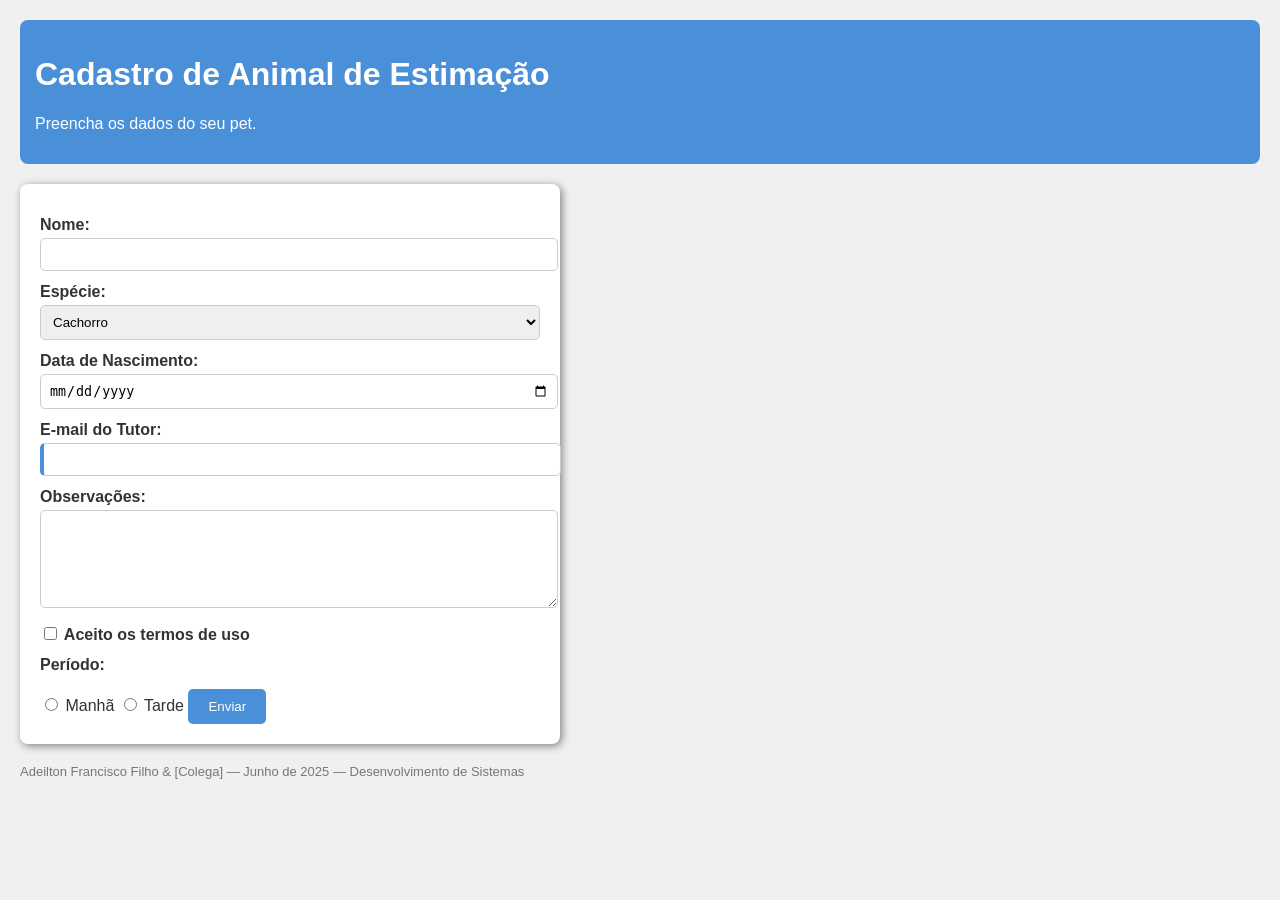
<file: atividade-css01-sala/index.html>
<!DOCTYPE html>
<html lang="pt-br">
<head>
  <meta charset="UTF-8">
  <title>Cadastro de Pet</title>
  <link rel="stylesheet" href="estilo.css">
</head>
<body>

  <header>
    <h1>Cadastro de Animal de Estimação</h1>
    <p>Preencha os dados do seu pet.</p>
  </header>

  <form>
    <label for="nome">Nome:</label>
    <input class="campo" type="text" id="nome" name="nome">

    <label for="especie">Espécie:</label>
    <select class="campo" id="especie" name="especie">
      <option>Cachorro</option>
      <option>Gato</option>
      <option>Pássaro</option>
    </select>

    <label for="nascimento">Data de Nascimento:</label>
    <input class="campo" type="date" id="nascimento" name="nascimento">

    <label for="email">E-mail do Tutor:</label>
    <input class="campo obrigatorio" type="email" id="email" name="email">

    <label for="obs">Observações:</label>
    <textarea class="campo" id="obs" name="obs"></textarea>

    <label>
      <input type="checkbox" name="termos"> Aceito os termos de uso
    </label>

    <label>Período:</label>
    <input type="radio" name="periodo" value="manha"> Manhã
    <input type="radio" name="periodo" value="tarde"> Tarde

    <button class="botao" type="submit">Enviar</button>
  </form>

  <footer>
    <p>Adeilton Francisco Filho &amp; [Colega] — Junho de 2025 — Desenvolvimento de Sistemas</p>
  </footer>

</body>
</html>
</file>
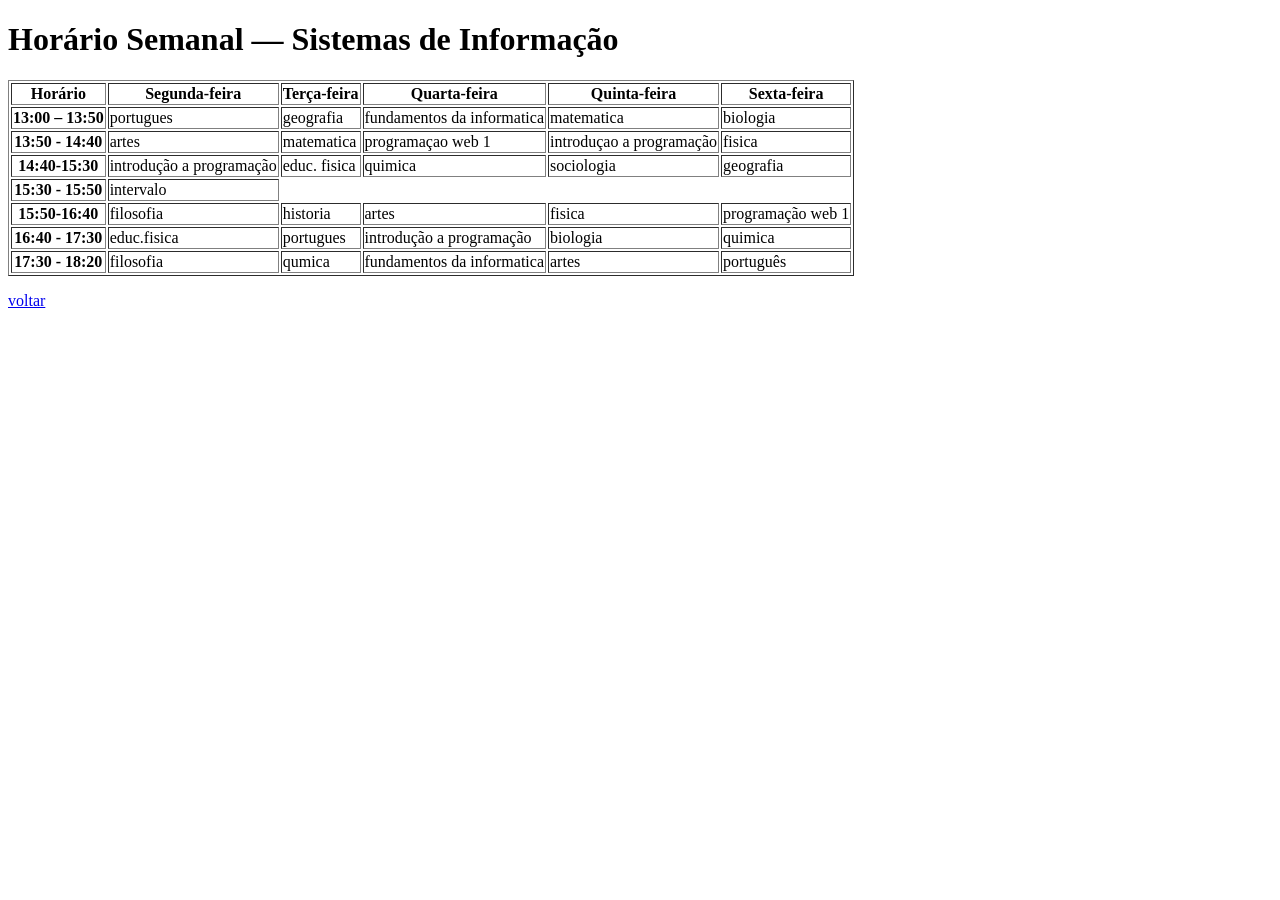
<file: cap04/at01.html>
<!DOCTYPE html>
<html lang="pt-BR">
<head>
  <meta charset="UTF-8">
  <title>Horário Semanal — Cap. 4 / Ativ. 1</title>
</head>
<body>

  <h1>Horário Semanal — Sistemas de Informação</h1>

  <table border="1">
    <tr>
      <th>Horário</th>
      <th>Segunda-feira</th>
      <th>Terça-feira</th>
      <th>Quarta-feira</th>
      <th>Quinta-feira</th>
      <th>Sexta-feira</th>
    </tr>
    <tr>
      <th>13:00 – 13:50</th>
      <td>portugues</td>
      <td>geografia</td>
      <td>fundamentos da informatica</td>
      <td>matematica</td>
      <td>biologia</td>
    <tr>
      <th>13:50 - 14:40</th>
      <td>artes</td>
      <td>matematica</td>
      <td>programaçao web 1</td>
      <td>introduçao a programação</td>
      <td>fisica</td>
      </tr>
     <tr>
    <th>14:40-15:30</th>
      <td>introdução a programação</td>
      <td>educ. fisica</td>
      <td>quimica</td>
      <td>sociologia</td>
      <td>geografia</td>
     </tr>
     <tr>
      <th>15:30 - 15:50</th>
      <td>intervalo</td>

     </tr>
      <th>15:50-16:40</th>
      <td>filosofia</td>
      <td>historia</td>
      <td>artes</td>
      <td>fisica</td>
      <td>programação web 1</td>
     </tr>    
      
     <tr>
      <th>16:40 - 17:30</th>
      <td>educ.fisica</td>
      <td>portugues</td>
      <td>introdução a programação</td>
      <td>biologia</td>
      <td>quimica</td>

     </tr>
    <tr>
     <th>17:30 - 18:20</th>
     <td>filosofia</td>
     <td>qumica</td>
     <td>fundamentos da informatica</td>
     <td>artes</td>
     <td>português</td>

    </tr>
  </table>
        <p><a href="../index.html"> voltar </a></p>
</body>
</html>
</file>
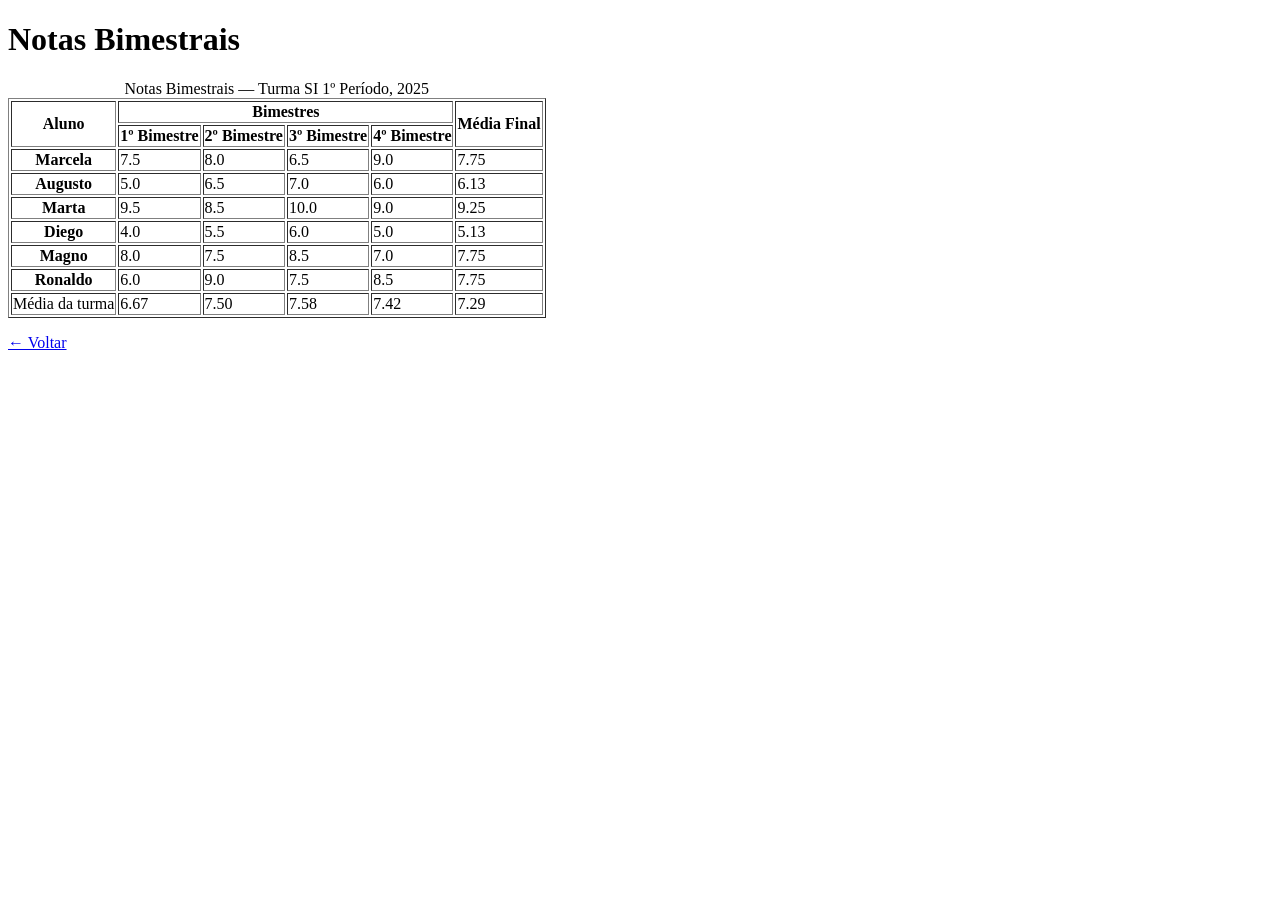
<file: cap04/at02.html>
<!DOCTYPE html>
<html lang="pt-BR">
<head>
  <meta charset="UTF-8">
  <title>Tabela Semântica — Cap. 4 / Ativ. 2</title>
</head>
<body>

  <h1>Notas Bimestrais</h1>

  <table border="1">
    <caption>Notas Bimestrais — Turma SI 1º Período, 2025</caption>

    <thead>
      <tr>
        <th rowspan="2" scope="col">Aluno</th>
        <th colspan="4" scope="col">Bimestres</th>
        <th rowspan="2" scope="col">Média Final</th>
      </tr>
      <tr>
        <th scope="col">1º Bimestre</th>
        <th scope="col">2º Bimestre</th>
        <th scope="col">3º Bimestre</th>
        <th scope="col">4º Bimestre</th>
      </tr>
    </thead>

    <tbody>
      <tr>
        <th scope="row">Marcela</th>
        <td>7.5</td>
        <td>8.0</td>
        <td>6.5</td>
        <td>9.0</td>
        <td>7.75</td>
      </tr>
      <tr>
        <th scope="row">Augusto</th>
        <td>5.0</td>
        <td>6.5</td>
        <td>7.0</td>
        <td>6.0</td>
        <td>6.13</td>
      </tr>
      <tr>
        <th scope="row">Marta</th>
        <td>9.5</td>
        <td>8.5</td>
        <td>10.0</td>
        <td>9.0</td>
        <td>9.25</td>
      </tr>
      <tr>
        <th scope="row">Diego</th>
        <td>4.0</td>
        <td>5.5</td>
        <td>6.0</td>
        <td>5.0</td>
        <td>5.13</td>
      </tr>
      <tr>
        <th scope="row">Magno</th>
        <td>8.0</td>
        <td>7.5</td>
        <td>8.5</td>
        <td>7.0</td>
        <td>7.75</td>
      </tr>
      <tr>
        <th scope="row">Ronaldo</th>
        <td>6.0</td>
        <td>9.0</td>
        <td>7.5</td>
        <td>8.5</td>
        <td>7.75</td>
      </tr>
    </tbody>

    <tfoot>
      <tr>
        <td>Média da turma</td>
        <td>6.67</td>
        <td>7.50</td>
        <td>7.58</td>
        <td>7.42</td>
        <td>7.29</td>
      </tr>
    </tfoot>

  </table>

  <p><a href="../index.html">← Voltar</a></p>

</body>
</html>
</file>
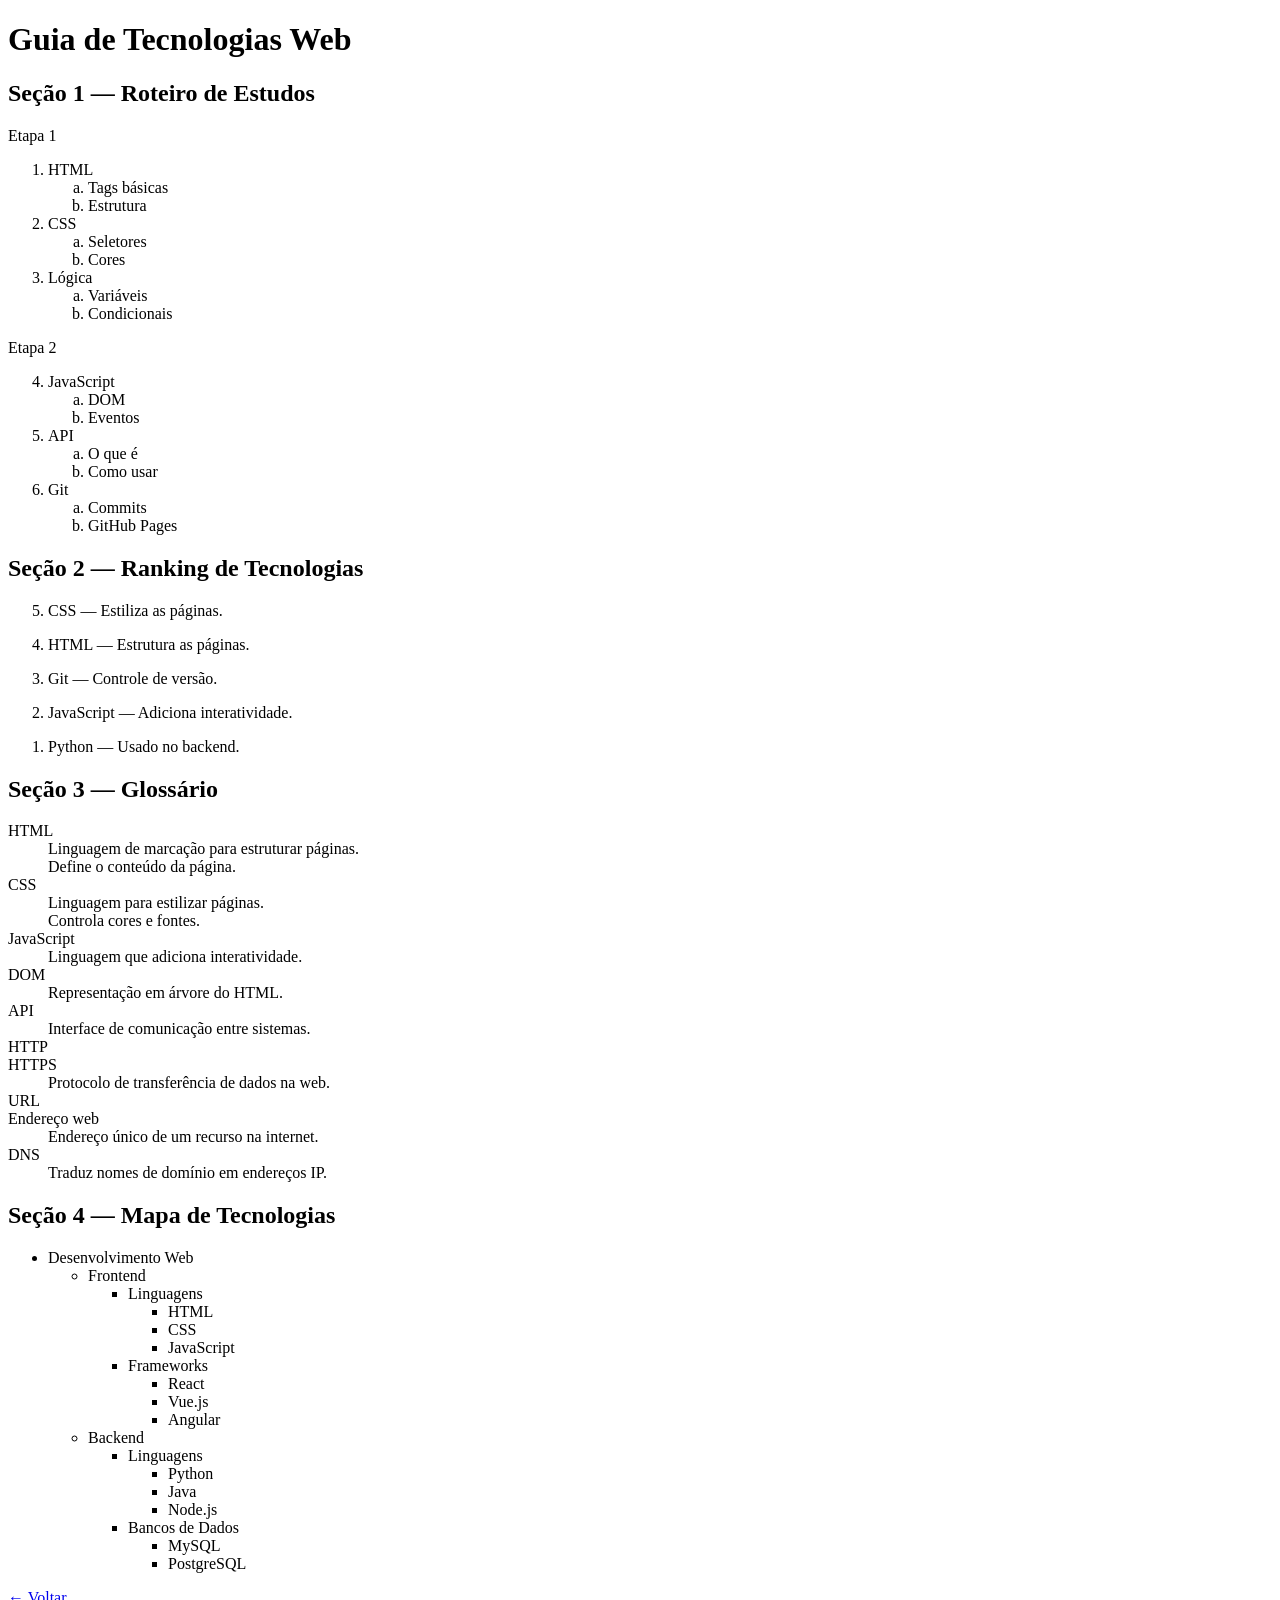
<file: cap04/at03.html>
<!DOCTYPE html>  <html lang="pt-BR">  
<head>  
  <meta charset="UTF-8">  
  <title>Listas Avançadas — Cap. 4 / Ativ. 3</title>  
</head>  
<body>    <h1>Guia de Tecnologias Web</h1>    <h2>Seção 1 — Roteiro de Estudos</h2>    <p>Etapa 1</p>  
  <ol type="1">  
    <li>HTML  
      <ol type="a">  
        <li>Tags básicas</li>  
        <li>Estrutura</li>  
      </ol>  
    </li>  
    <li>CSS  
      <ol type="a">  
        <li>Seletores</li>  
        <li>Cores</li>  
      </ol>  
    </li>  
    <li>Lógica  
      <ol type="a">  
        <li>Variáveis</li>  
        <li>Condicionais</li>  
      </ol>  
    </li>  
  </ol>    <p>Etapa 2</p>  
  <ol type="1" start="4">  
    <li>JavaScript  
      <ol type="a">  
        <li>DOM</li>  
        <li>Eventos</li>  
      </ol>  
    </li>  
    <li>API  
      <ol type="a">  
        <li>O que é</li>  
        <li>Como usar</li>  
      </ol>  
    </li>  
    <li>Git  
      <ol type="a">  
        <li>Commits</li>  
        <li>GitHub Pages</li>  
      </ol>  
    </li>  
  </ol>    <h2>Seção 2 — Ranking de Tecnologias</h2>    <ol reversed>  
    <li>  
      <p>CSS — Estiliza as páginas.</p>  
    </li>  
    <li>  
      <p>HTML — Estrutura as páginas.</p>  
    </li>  
    <li>  
      <p>Git — Controle de versão.</p>  
    </li>  
    <li>  
      <p>JavaScript — Adiciona interatividade.</p>  
    </li>  
    <li>  
      <p>Python — Usado no backend.</p>  
    </li>  
  </ol>    <h2>Seção 3 — Glossário</h2>    <dl>  
    <dt>HTML</dt>  
    <dd>Linguagem de marcação para estruturar páginas.</dd>  
    <dd>Define o conteúdo da página.</dd>  <dt>CSS</dt>  
<dd>Linguagem para estilizar páginas.</dd>  
<dd>Controla cores e fontes.</dd>  

<dt>JavaScript</dt>  
<dd>Linguagem que adiciona interatividade.</dd>  

<dt>DOM</dt>  
<dd>Representação em árvore do HTML.</dd>  

<dt>API</dt>  
<dd>Interface de comunicação entre sistemas.</dd>  

<dt>HTTP</dt>  
<dt>HTTPS</dt>  
<dd>Protocolo de transferência de dados na web.</dd>  

<dt>URL</dt>  
<dt>Endereço web</dt>  
<dd>Endereço único de um recurso na internet.</dd>  

<dt>DNS</dt>  
<dd>Traduz nomes de domínio em endereços IP.</dd>

  </dl>    <h2>Seção 4 — Mapa de Tecnologias</h2>    <ul>  
    <li>Desenvolvimento Web  
      <ul>  
        <li>Frontend  
          <ul>  
            <li>Linguagens  
              <ul>  
                <li>HTML</li>  
                <li>CSS</li>  
                <li>JavaScript</li>  
              </ul>  
            </li>  
            <li>Frameworks  
              <ul>  
                <li>React</li>  
                <li>Vue.js</li>  
                <li>Angular</li>  
              </ul>  
            </li>  
          </ul>  
        </li>  
        <li>Backend  
          <ul>  
            <li>Linguagens  
              <ul>  
                <li>Python</li>  
                <li>Java</li>  
                <li>Node.js</li>  
              </ul>  
            </li>  
            <li>Bancos de Dados  
              <ul>  
                <li>MySQL</li>  
                <li>PostgreSQL</li>  
              </ul>  
            </li>  
          </ul>  
        </li>  
      </ul>  
    </li>  
  </ul>    <p><a href="../index.html">← Voltar</a></p>
  </body>  
</html>
</file>
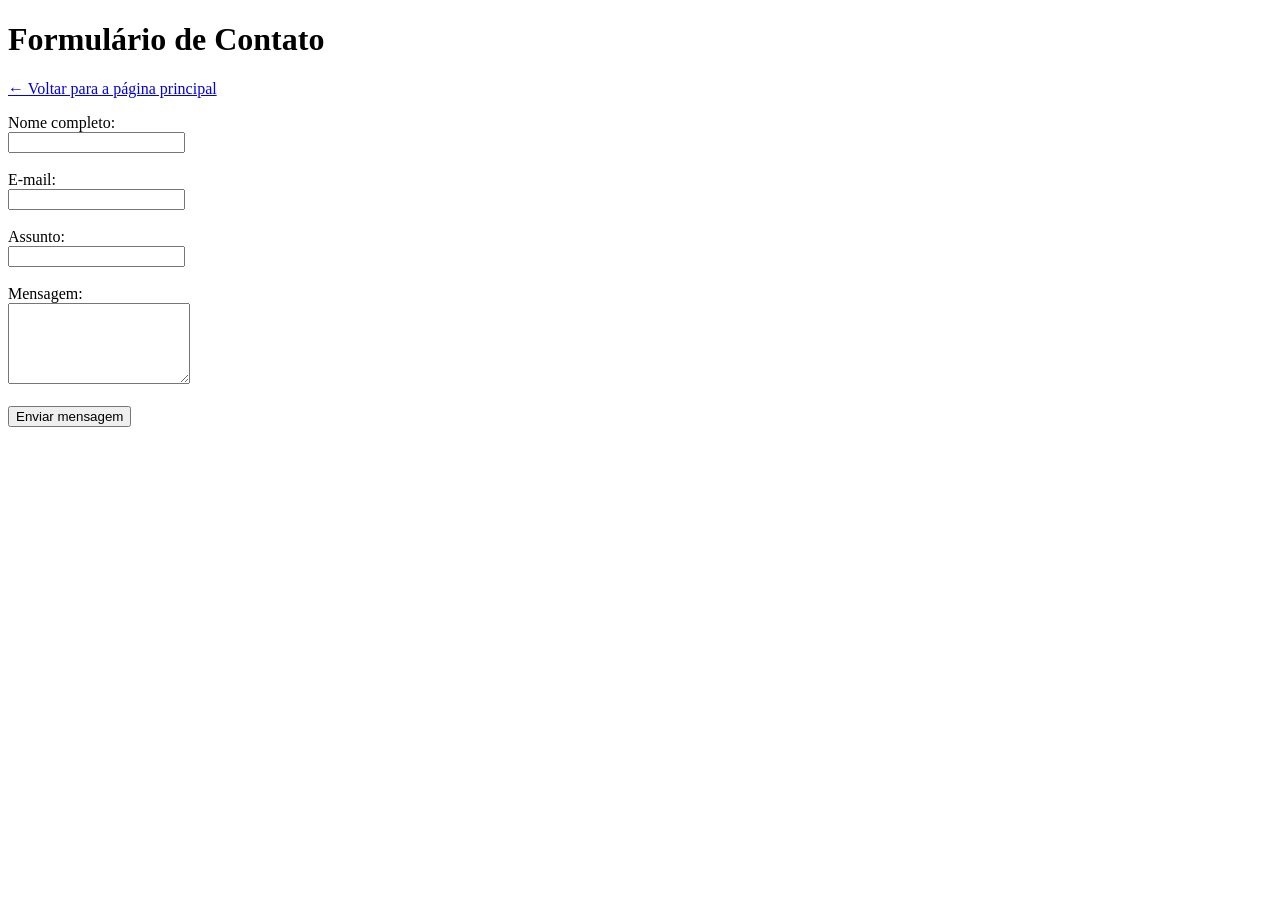
<file: cap05/at01.html>
<!DOCTYPE html>
<html lang="pt-BR">
<head>
  <meta charset="UTF-8" />
  <meta name="viewport" content="width=device-width, initial-scale=1.0" />
  <title>PWEB1 — Cap. 05 — AT01 — Formulário de Contato</title>
</head>
<body>

  <header>
    <h1>Formulário de Contato</h1>
    <p><a href="../index.html">← Voltar para a página principal</a></p>
  </header>

  <main>
    <form action="https://httpbin.org/get" method="get">

      <label for="nome">Nome completo:</label><br>
      <input type="text" id="nome" name="nome"><br><br>

      <label for="email">E-mail:</label><br>
      <input type="email" id="email" name="email"><br><br>

      <label for="assunto">Assunto:</label><br>
      <input type="text" id="assunto" name="assunto"><br><br>

      <label for="mensagem">Mensagem:</label><br>
      <textarea id="mensagem" name="mensagem" rows="5"></textarea><br><br>

      <button type="submit">Enviar mensagem</button>

    </form>
  </main>

</body>
</html>
</file>
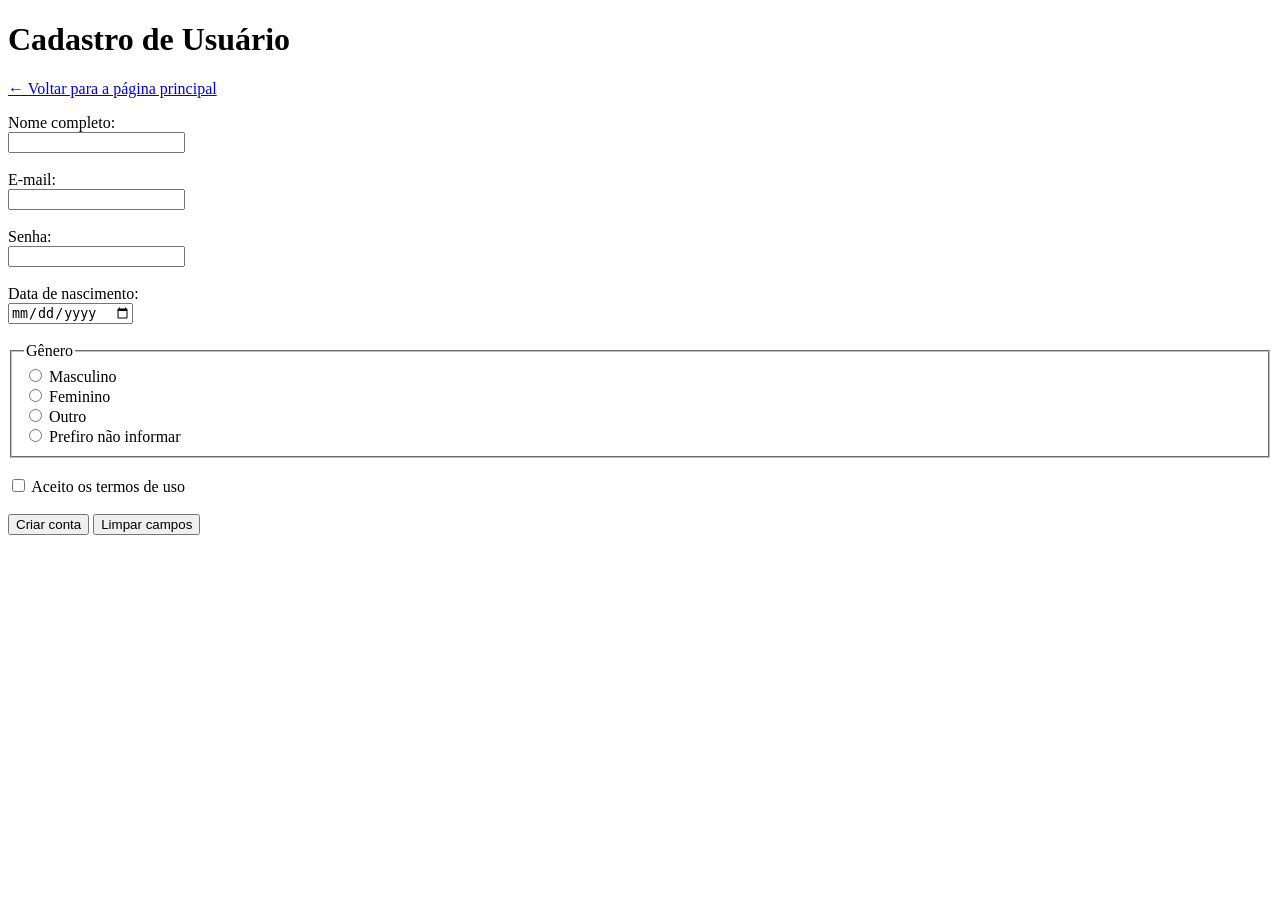
<file: cap05/at02.html>
<!DOCTYPE html>
<html lang="pt-BR">
<head>
  <meta charset="UTF-8" />
  <meta name="viewport" content="width=device-width, initial-scale=1.0" />
  <title>PWEB1 — Capítulo 05 — AT02 — Cadastro de Usuário</title>
</head>
<body>

  <header>
    <h1>Cadastro de Usuário</h1>
    <p><a href="../index.html">← Voltar para a página principal</a></p>
  </header>

  <main>
    <form action="https://httpbin.org/post" method="post">

      <label for="nome">Nome completo:</label><br>
      <input type="text" id="nome" name="nome" required minlength="3"><br><br>

      <label for="email">E-mail:</label><br>
      <input type="email" id="email" name="email" required><br><br>

      <label for="senha">Senha:</label><br>
      <input type="password" id="senha" name="senha" required minlength="8"><br><br>

      <label for="nascimento">Data de nascimento:</label><br>
      <input type="date" id="nascimento" name="nascimento" required><br><br>

      <fieldset>
        <legend>Gênero</legend>

        <input type="radio" id="masculino" name="genero" value="masculino">
        <label for="masculino">Masculino</label><br>

        <input type="radio" id="feminino" name="genero" value="feminino">
        <label for="feminino">Feminino</label><br>

        <input type="radio" id="outro" name="genero" value="outro">
        <label for="outro">Outro</label><br>

        <input type="radio" id="prefiro_nao_informar" name="genero" value="prefiro_nao_informar">
        <label for="prefiro_nao_informar">Prefiro não informar</label>
      </fieldset><br>

      <input type="checkbox" id="aceite" name="aceite" value="sim" required>
      <label for="aceite">Aceito os termos de uso</label><br><br>

      <button type="submit">Criar conta</button>
      <button type="reset">Limpar campos</button>

    </form>
  </main>

</body>
</html>
</file>
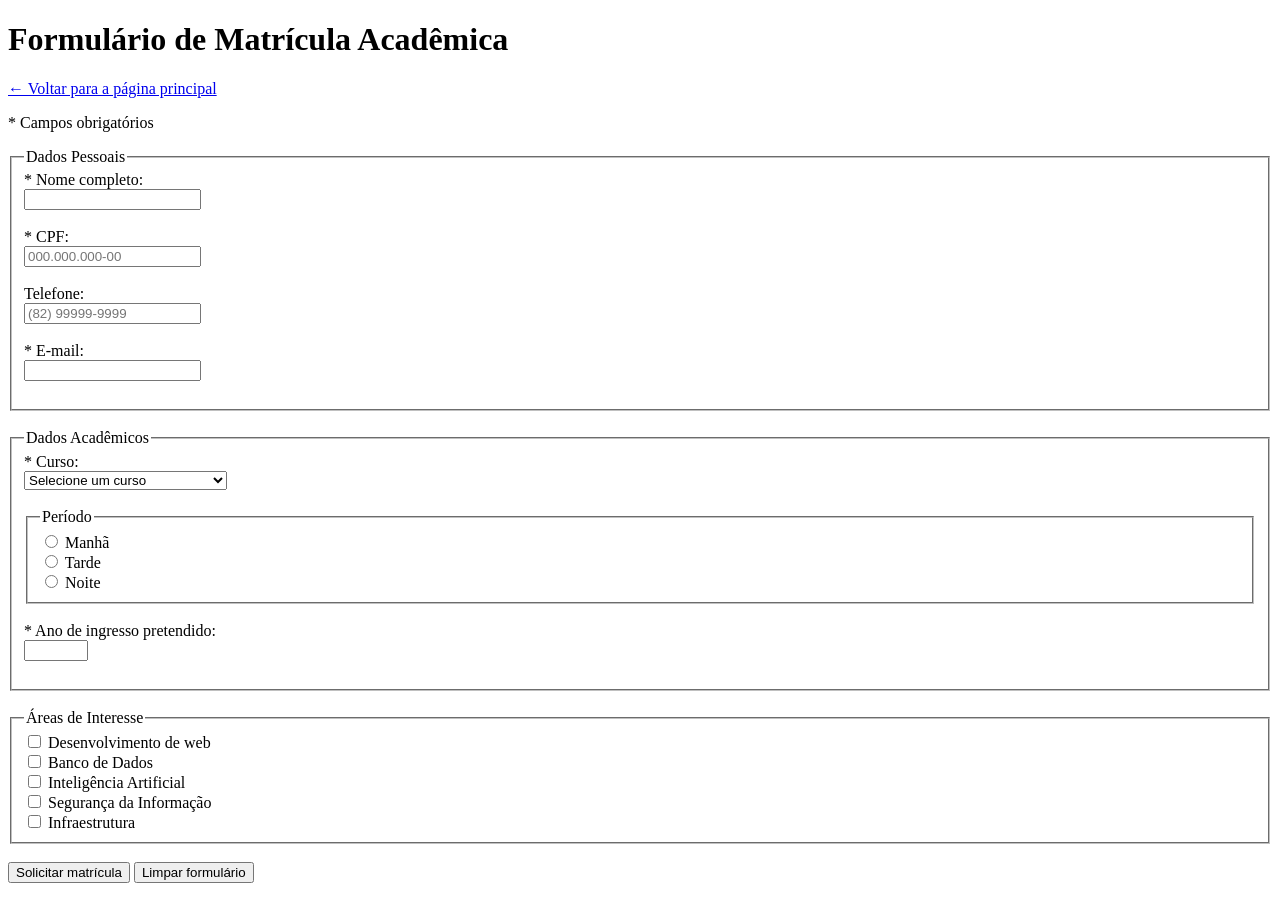
<file: cap05/at03.html>
<!DOCTYPE html>
<html lang="pt-BR">
<head>
  <meta charset="UTF-8" />
  <meta name="viewport" content="width=device-width, initial-scale=1.0" />
  <title>PWEB1 — Cap. 05 — AT03 — Matrícula Acadêmica</title>
</head>
<body>

  <header>
    <h1>Formulário de Matrícula Acadêmica</h1>
    <p><a href="../index.html">← Voltar para a página principal</a></p>
  </header>

  <main>
    <p>* Campos obrigatórios</p>

    <form action="https://httpbin.org/post" method="post">

      <fieldset>
        <legend>Dados Pessoais</legend>

        <label for="nome">* Nome completo:</label><br>
        <input type="text" id="nome" name="nome" required minlength="5" maxlength="100"><br><br>

        <label for="cpf">* CPF:</label><br>
        <input type="text" id="cpf" name="cpf" required
          pattern="\d{3}\.\d{3}\.\d{3}-\d{2}"
          placeholder="000.000.000-00"
          title="CPF no formato 000.000.000-00"><br><br>

        <label for="telefone">Telefone:</label><br>
        <input type="tel" id="telefone" name="telefone"
          pattern="\(\d{2}\)\s\d{4,5}-\d{4}"
          placeholder="(82) 99999-9999"><br><br>

        <label for="email">* E-mail:</label><br>
        <input type="email" id="email" name="email" required><br><br>

      </fieldset><br>

      <fieldset>
        <legend>Dados Acadêmicos</legend>

        <label for="curso">* Curso:</label><br>
        <select id="curso" name="curso" required>
          <option value="">Selecione um curso</option>
          <optgroup label="Computação">
            <option value="si">Sistemas de Informação</option>
            <option value="cc">Ciência da Computação</option>
            <option value="ec">Engenharia da Computação</option>
          </optgroup>
          <optgroup label="Gestão">
            <option value="adm">Administração</option>
            <option value="cont">Ciências Contábeis</option>
          </optgroup>
        </select><br><br>

        <fieldset>
          <legend>Período</legend>

          <input type="radio" id="manha" name="periodo" value="manha">
          <label for="manha">Manhã</label><br>

          <input type="radio" id="tarde" name="periodo" value="tarde">
          <label for="tarde">Tarde</label><br>

          <input type="radio" id="noite" name="periodo" value="noite">
          <label for="noite">Noite</label>
        </fieldset><br>

        <label for="ano_ingresso">* Ano de ingresso pretendido:</label><br>
        <input type="number" id="ano_ingresso" name="ano_ingresso" min="2025" max="2030" required><br><br>

      </fieldset><br>

      <fieldset>
        <legend>Áreas de Interesse</legend>

        <input type="checkbox" id="web" name="interesses[]" value="web">
        <label for="web">Desenvolvimento de web</label><br>

        <input type="checkbox" id="banco" name="interesses[]" value="banco">
        <label for="banco">Banco de Dados</label><br>

        <input type="checkbox" id="ia" name="interesses[]" value="ia">
        <label for="ia">Inteligência Artificial</label><br>

        <input type="checkbox" id="seguranca" name="interesses[]" value="seguranca">
        <label for="seguranca">Segurança da Informação</label><br>

        <input type="checkbox" id="infra" name="interesses[]" value="infra">
        <label for="infra">Infraestrutura</label>

      </fieldset><br>

      <button type="submit">Solicitar matrícula</button>
      <button type="reset">Limpar formulário</button>

    </form>
  </main>

</body>
</html>
</file>
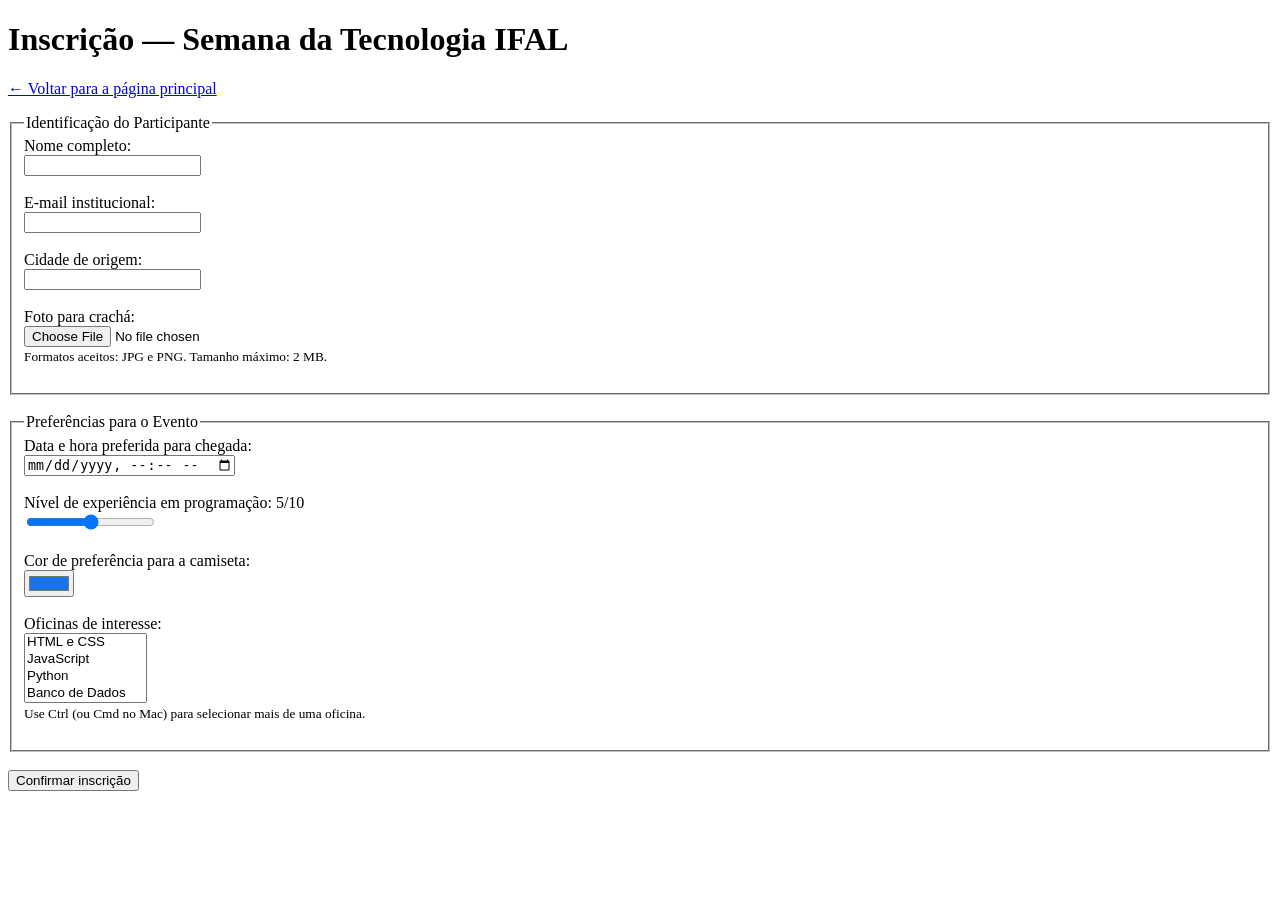
<file: cap05/at04.html>
<!DOCTYPE html>
<html lang="pt-BR">
<head>
  <meta charset="UTF-8" />
  <meta name="viewport" content="width=device-width, initial-scale=1.0" />
  <title>PWEB1 — Cap. 05 — AT04 — Inscrição em Evento</title>
</head>
<body>

  <header>
    <h1>Inscrição — Semana da Tecnologia IFAL</h1>
    <p><a href="../index.html">← Voltar para a página principal</a></p>
  </header>

  <main>
    <form action="https://httpbin.org/post" method="post" enctype="multipart/form-data">

      <fieldset>
        <legend>Identificação do Participante</legend>

        <label for="nome">Nome completo:</label><br>
        <input type="text" id="nome" name="nome" required><br><br>

        <label for="email">E-mail institucional:</label><br>
        <input type="email" id="email" name="email" required><br><br>

        <label for="cidade">Cidade de origem:</label><br>
        <input type="text" id="cidade" name="cidade" list="cidades"><br>
        <datalist id="cidades">
          <option value="Maceió">
          <option value="Arapiraca">
          <option value="Palmeira dos Índios">
          <option value="Rio Largo">
          <option value="Penedo">
          <option value="União dos Palmares">
          <option value="São Miguel dos Campos">
          <option value="Delmiro Gouveia">
        </datalist><br>

        <label for="foto">Foto para crachá:</label><br>
        <input type="file" id="foto" name="foto" accept="image/jpeg,image/png"
          aria-describedby="info-foto"><br>
        <small id="info-foto">Formatos aceitos: JPG e PNG. Tamanho máximo: 2 MB.</small><br><br>

      </fieldset><br>

      <fieldset>
        <legend>Preferências para o Evento</legend>

        <label for="chegada">Data e hora preferida para chegada:</label><br>
        <input type="datetime-local" id="chegada" name="chegada"><br><br>

        <label for="experiencia">
          Nível de experiência em programação: <span id="valor-experiencia">5</span>/10
        </label><br>
        <input type="range" id="experiencia" name="experiencia"
          min="0" max="10" step="1" value="5"
          oninput="document.getElementById('valor-experiencia').textContent = this.value"><br><br>

        <label for="cor_camiseta">Cor de preferência para a camiseta:</label><br>
        <input type="color" id="cor_camiseta" name="cor_camiseta" value="#1a73e8"><br><br>

        <label for="oficinas">Oficinas de interesse:</label><br>
        <select id="oficinas" name="oficinas[]" multiple size="4"
          aria-describedby="info-oficinas">
          <option value="html">HTML e CSS</option>
          <option value="js">JavaScript</option>
          <option value="python">Python</option>
          <option value="banco">Banco de Dados</option>
          <option value="ia">Inteligência Artificial</option>
        </select><br>
        <small id="info-oficinas">Use Ctrl (ou Cmd no Mac) para selecionar mais de uma oficina.</small><br><br>

      </fieldset><br>

      <input type="hidden" name="edicao" value="2026">

      <button type="submit">Confirmar inscrição</button>

    </form>
  </main>

</body>
</html>
</file>
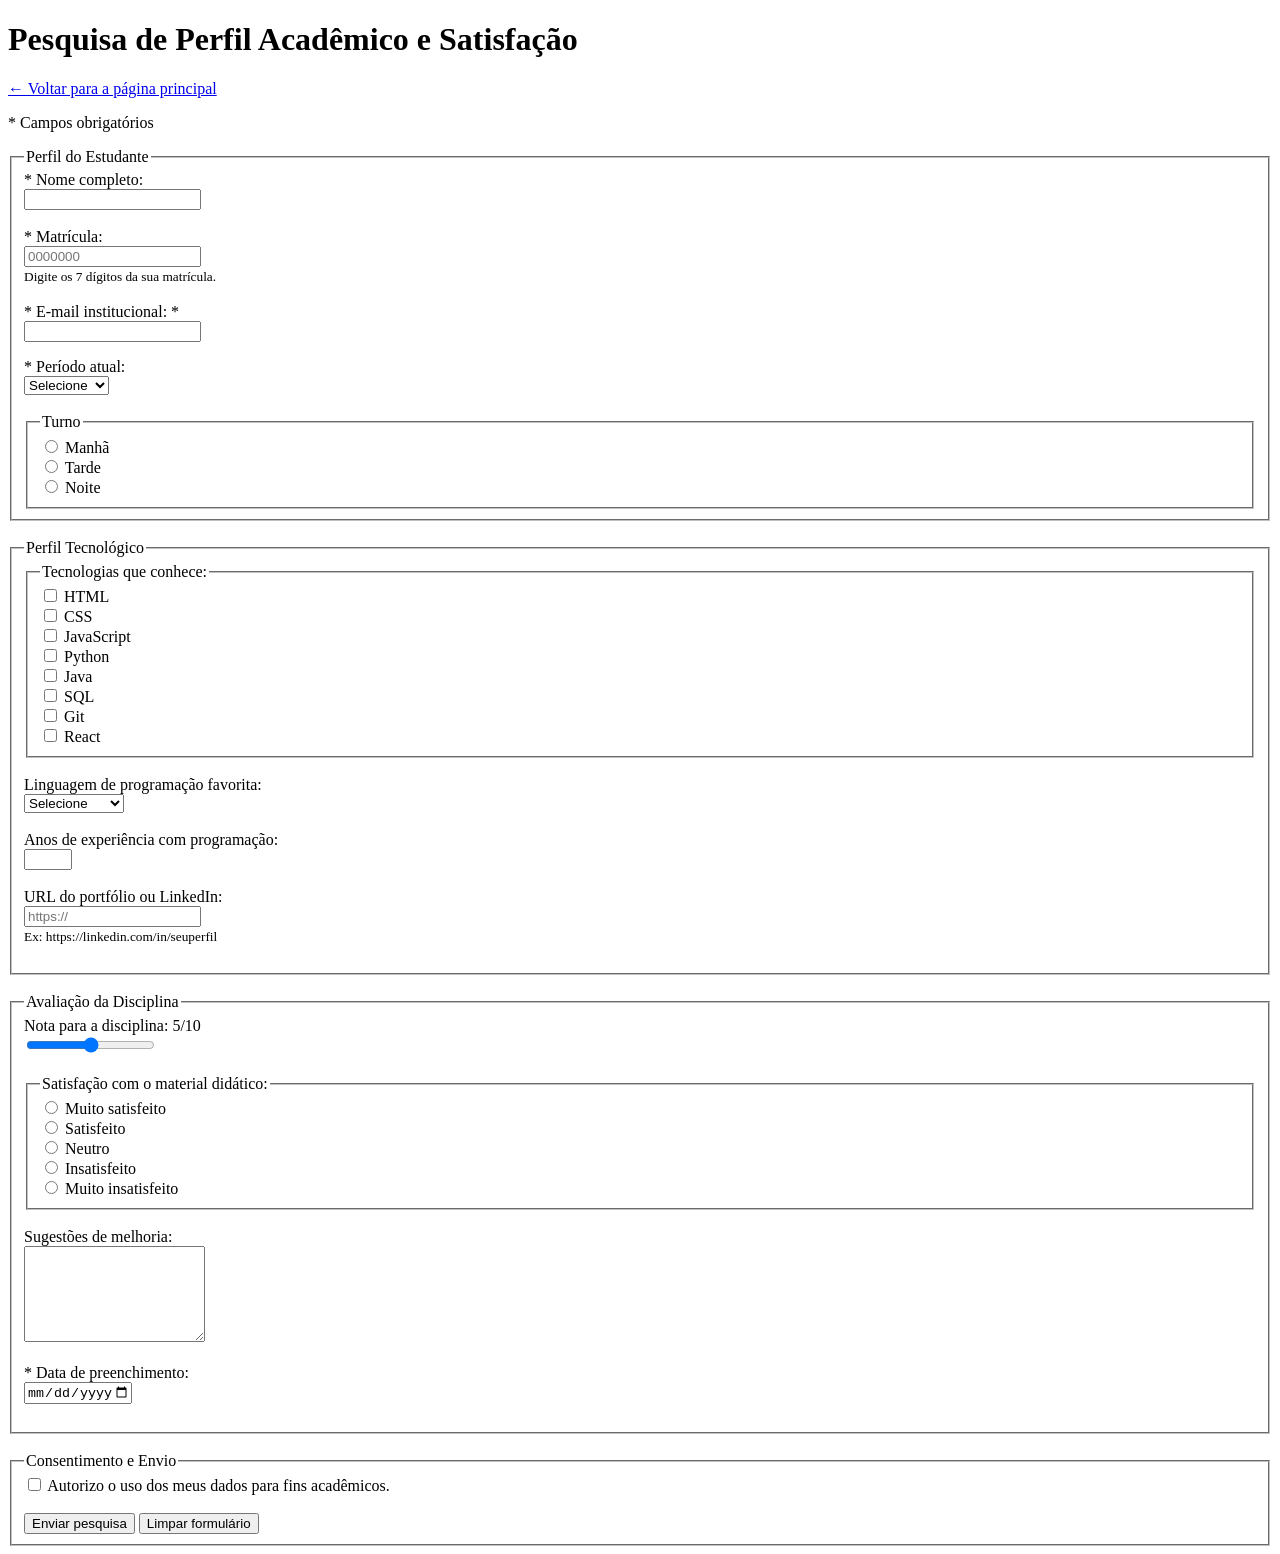
<file: cap05/at05.html>
<!DOCTYPE html>
<html lang="pt-BR">
<head>
  <meta charset="UTF-8" />
  <meta name="viewport" content="width=device-width, initial-scale=1.0" />
  <title>PWEB1 — Cap. 05 — AT05 — Pesquisa Acadêmica</title>
</head>
<body>

  <header>
    <h1>Pesquisa de Perfil Acadêmico e Satisfação</h1>
    <p><a href="../index.html">← Voltar para a página principal</a></p>
  </header>

  <main>
    <p>* Campos obrigatórios</p>

    <form action="https://httpbin.org/post" method="post" novalidate>

      <!-- FIELDSET 1 -->
      <fieldset>
        <legend>Perfil do Estudante</legend>

        <label for="nome">* Nome completo:</label><br>
        <input type="text" id="nome" name="nome" required
          autocomplete="name" aria-required="true"><br><br>

        <label for="matricula">* Matrícula:</label><br>
        <input type="text" id="matricula" name="matricula" required
          pattern="\d{7}" placeholder="0000000"
          title="A matrícula deve ter 7 dígitos numéricos"
          aria-required="true"
          aria-describedby="info-matricula"><br>
        <small id="info-matricula">Digite os 7 dígitos da sua matrícula.</small><br><br>

        <label for="email">* E-mail institucional: <span aria-hidden="true">*</span></label><br>
        <input type="email" id="email" name="email" required
          autocomplete="email" aria-required="true"
          aria-invalid="false" aria-describedby="erro-email"
          onblur="validarEmail(this)"><br>
        <p id="erro-email" role="alert"></p>

        <label for="periodo">* Período atual:</label><br>
        <select id="periodo" name="periodo" required aria-required="true"><br>
          <option value="">Selecione</option>
          <option value="1">1º Período</option>
          <option value="2">2º Período</option>
          <option value="3">3º Período</option>
          <option value="4">4º Período</option>
          <option value="5">5º Período</option>
          <option value="6">6º Período</option>
          <option value="7">7º Período</option>
          <option value="8">8º Período</option>
        </select><br><br>

        <fieldset>
          <legend>Turno</legend>

          <input type="radio" id="manha" name="turno" value="manha">
          <label for="manha">Manhã</label><br>

          <input type="radio" id="tarde" name="turno" value="tarde">
          <label for="tarde">Tarde</label><br>

          <input type="radio" id="noite" name="turno" value="noite">
          <label for="noite">Noite</label>
        </fieldset>

      </fieldset><br>

      <!-- FIELDSET 2 -->
      <fieldset>
        <legend>Perfil Tecnológico</legend>

        <fieldset>
          <legend>Tecnologias que conhece:</legend>

          <input type="checkbox" id="html" name="tecnologias[]" value="html">
          <label for="html">HTML</label><br>

          <input type="checkbox" id="css" name="tecnologias[]" value="css">
          <label for="css">CSS</label><br>

          <input type="checkbox" id="js" name="tecnologias[]" value="js">
          <label for="js">JavaScript</label><br>

          <input type="checkbox" id="python" name="tecnologias[]" value="python">
          <label for="python">Python</label><br>

          <input type="checkbox" id="java" name="tecnologias[]" value="java">
          <label for="java">Java</label><br>

          <input type="checkbox" id="sql" name="tecnologias[]" value="sql">
          <label for="sql">SQL</label><br>

          <input type="checkbox" id="git" name="tecnologias[]" value="git">
          <label for="git">Git</label><br>

          <input type="checkbox" id="react" name="tecnologias[]" value="react">
          <label for="react">React</label>
        </fieldset><br>

        <label for="linguagem">Linguagem de programação favorita:</label><br>
        <select id="linguagem" name="linguagem">
          <option value="">Selecione</option>
          <optgroup label="Orientada a Objetos">
            <option value="java">Java</option>
            <option value="python">Python</option>
            <option value="csharp">C#</option>
          </optgroup>
          <optgroup label="Funcional">
            <option value="haskell">Haskell</option>
            <option value="elixir">Elixir</option>
          </optgroup>
          <optgroup label="Script">
            <option value="js">JavaScript</option>
            <option value="php">PHP</option>
          </optgroup>
        </select><br><br>

        <label for="experiencia_anos">Anos de experiência com programação:</label><br>
        <input type="number" id="experiencia_anos" name="experiencia_anos"
          min="0" max="30"><br><br>

        <label for="portfolio">URL do portfólio ou LinkedIn:</label><br>
        <input type="url" id="portfolio" name="portfolio"
          placeholder="https://"
          aria-describedby="info-portfolio"><br>
        <small id="info-portfolio">Ex: https://linkedin.com/in/seuperfil</small><br><br>

      </fieldset><br>

      <!-- FIELDSET 3 -->
      <fieldset>
        <legend>Avaliação da Disciplina</legend>

        <label for="nota">
          Nota para a disciplina: <span id="valor-nota">5</span>/10
        </label><br>
        <input type="range" id="nota" name="nota"
          min="0" max="10" step="1" value="5"
          oninput="document.getElementById('valor-nota').textContent = this.value"><br><br>

        <fieldset>
          <legend>Satisfação com o material didático:</legend>

          <input type="radio" id="muito_satisfeito" name="satisfacao" value="muito_satisfeito">
          <label for="muito_satisfeito">Muito satisfeito</label><br>

          <input type="radio" id="satisfeito" name="satisfacao" value="satisfeito">
          <label for="satisfeito">Satisfeito</label><br>

          <input type="radio" id="neutro" name="satisfacao" value="neutro">
          <label for="neutro">Neutro</label><br>

          <input type="radio" id="insatisfeito" name="satisfacao" value="insatisfeito">
          <label for="insatisfeito">Insatisfeito</label><br>

          <input type="radio" id="muito_insatisfeito" name="satisfacao" value="muito_insatisfeito">
          <label for="muito_insatisfeito">Muito insatisfeito</label>
        </fieldset><br>

        <label for="sugestoes">Sugestões de melhoria:</label><br>
        <textarea id="sugestoes" name="sugestoes" rows="6" maxlength="1000"></textarea><br><br>

        <label for="data_preenchimento">* Data de preenchimento:</label><br>
        <input type="date" id="data_preenchimento" name="data_preenchimento" required
          aria-required="true"><br><br>

      </fieldset><br>

      <!-- FIELDSET 4 -->
      <fieldset>
        <legend>Consentimento e Envio</legend>

        <input type="checkbox" id="consentimento" name="consentimento" required
          aria-required="true">
        <label for="consentimento">
          Autorizo o uso dos meus dados para fins acadêmicos.
        </label><br><br>

        <input type="hidden" name="pesquisa_id" value="PWEB1-2026-1">

        <button type="submit">Enviar pesquisa</button>
        <button type="reset">Limpar formulário</button>

      </fieldset>

    </form>
  </main>

  <script>
    function validarEmail(campo) {
      var erro = document.getElementById('erro-email');
      if (!campo.value.endsWith('@ifal.edu.br')) {
        erro.textContent = 'Informe seu e-mail institucional (@ifal.edu.br)';
        campo.setAttribute('aria-invalid', 'true');
      } else {
        erro.textContent = '';
        campo.setAttribute('aria-invalid', 'false');
      }
    }

    document.getElementById('data_preenchimento').max =
      new Date().toISOString().split('T')[0];
  </script>

</body>
</html>
</file>
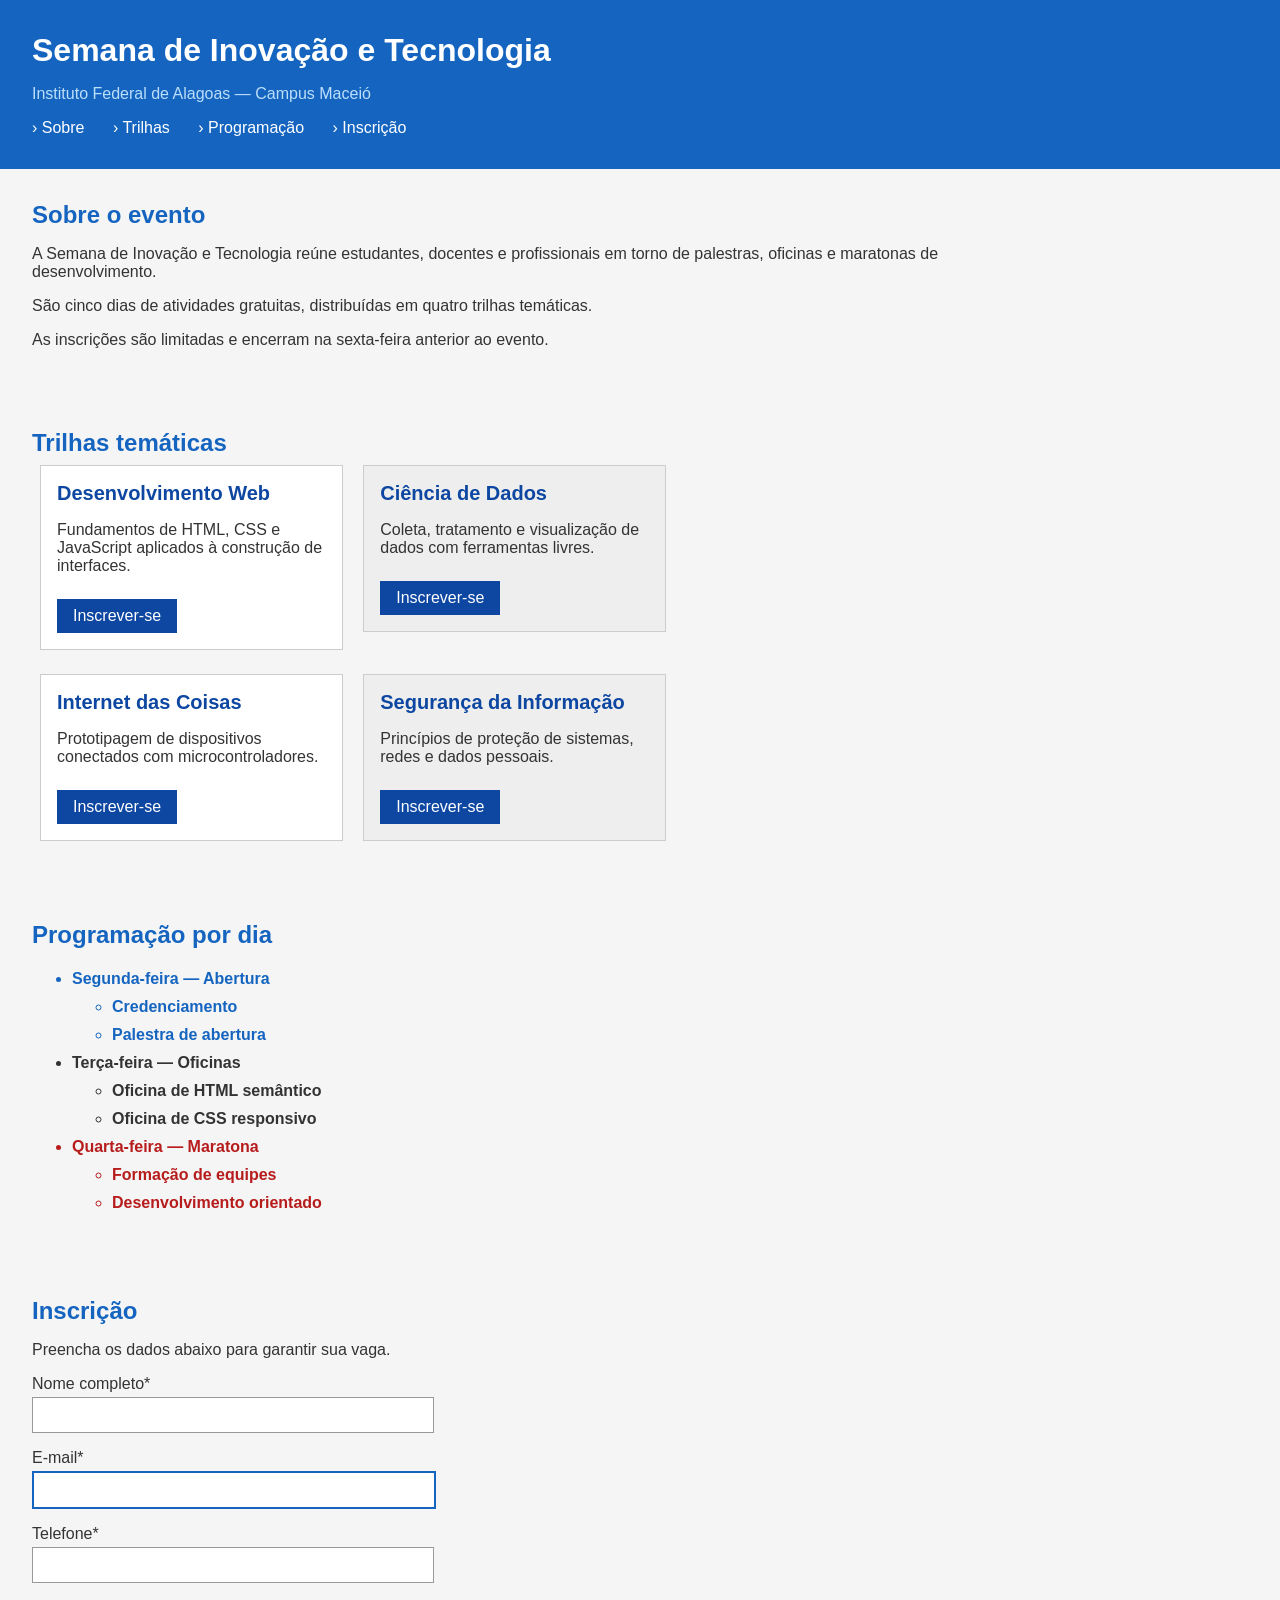
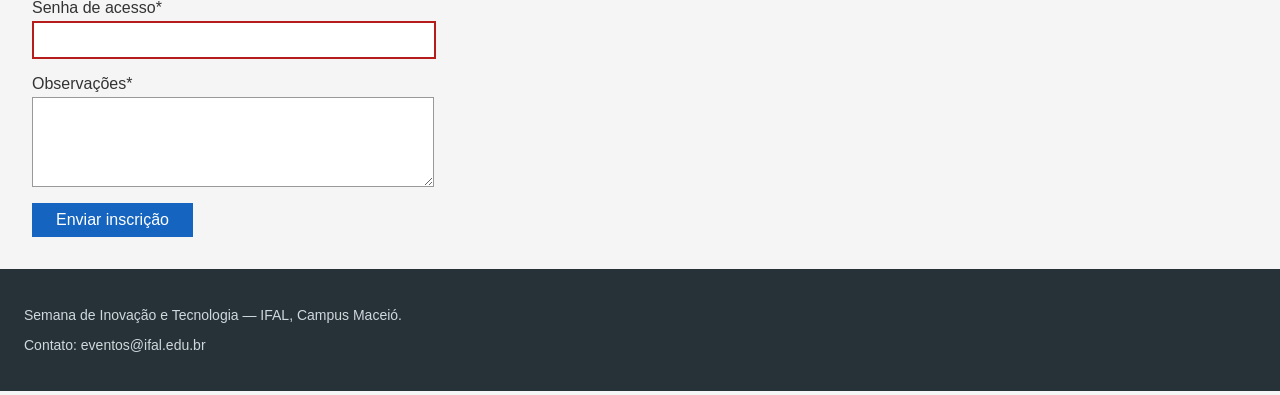
<file: cap07/at01.html>
<!DOCTYPE html>
<html lang="pt-BR">
<head>
  <meta charset="UTF-8">
  <meta name="viewport" content="width=device-width, initial-scale=1.0">
  <title>Semana de Inovação e Tecnologia — IFAL</title>
  <!--
    ATENÇÃO: este arquivo HTML NÃO deve ser modificado.
    Toda a atividade é resolvida exclusivamente no arquivo atv01.css.
  -->
  <link rel="stylesheet" href="at01.css">
</head>
<body>

  <header class="cabecalho">
    <h1>Semana de Inovação e Tecnologia</h1>
    <p class="subtitulo">Instituto Federal de Alagoas — Campus Maceió</p>
    <nav class="menu">
      <ul>
        <li><a href="#sobre">Sobre</a></li>
        <li><a href="#trilhas">Trilhas</a></li>
        <li><a href="#programacao">Programação</a></li>
        <li><a href="#inscricao">Inscrição</a></li>
      </ul>
    </nav>
  </header>

  <main>

    <section id="sobre" class="secao">
      <h2>Sobre o evento</h2>
      <p>A Semana de Inovação e Tecnologia reúne estudantes, docentes e profissionais em torno de palestras, oficinas e maratonas de desenvolvimento.</p>
      <p>São cinco dias de atividades gratuitas, distribuídas em quatro trilhas temáticas.</p>
      <p class="destaque">As inscrições são limitadas e encerram na sexta-feira anterior ao evento.</p>
    </section>

    <section id="trilhas" class="secao">
      <h2>Trilhas temáticas</h2>
      <div class="grade">
        <article class="cartao">
          <h3>Desenvolvimento Web</h3>
          <p>Fundamentos de HTML, CSS e JavaScript aplicados à construção de interfaces.</p>
          <a href="#inscricao" class="botao">Inscrever-se</a>
        </article>
        <article class="cartao">
          <h3>Ciência de Dados</h3>
          <p>Coleta, tratamento e visualização de dados com ferramentas livres.</p>
          <a href="#inscricao" class="botao">Inscrever-se</a>
        </article>
        <article class="cartao">
          <h3>Internet das Coisas</h3>
          <p>Prototipagem de dispositivos conectados com microcontroladores.</p>
          <a href="#inscricao" class="botao">Inscrever-se</a>
        </article>
        <article class="cartao">
          <h3>Segurança da Informação</h3>
          <p>Princípios de proteção de sistemas, redes e dados pessoais.</p>
          <a href="#inscricao" class="botao">Inscrever-se</a>
        </article>
      </div>
    </section>

    <section id="programacao" class="secao">
      <h2>Programação por dia</h2>
      <ul class="lista-dias">
        <li>Segunda-feira — Abertura
          <ul>
            <li>Credenciamento</li>
            <li>Palestra de abertura</li>
          </ul>
        </li>
        <li>Terça-feira — Oficinas
          <ul>
            <li>Oficina de HTML semântico</li>
            <li>Oficina de CSS responsivo</li>
          </ul>
        </li>
        <li>Quarta-feira — Maratona
          <ul>
            <li>Formação de equipes</li>
            <li>Desenvolvimento orientado</li>
          </ul>
        </li>
      </ul>
    </section>

    <section id="inscricao" class="secao">
      <h2>Inscrição</h2>
      <p>Preencha os dados abaixo para garantir sua vaga.</p>
      <form class="formulario">
        <label for="nome">Nome completo</label>
        <input type="text" id="nome" name="nome">

        <label for="email">E-mail</label>
        <input type="email" id="email" name="email">

        <label for="telefone">Telefone</label>
        <input type="tel" id="telefone" name="telefone">

        <label for="senha">Senha de acesso</label>
        <input type="password" id="senha" name="senha">

        <label for="mensagem">Observações</label>
        <textarea id="mensagem" name="mensagem" rows="4"></textarea>

        <button type="submit">Enviar inscrição</button>
      </form>
    </section>

  </main>

  <footer class="rodape">
    <p>Semana de Inovação e Tecnologia — IFAL, Campus Maceió.</p>
    <p>Contato: eventos@ifal.edu.br</p>
  </footer>

</body>
</html>
</file>
<file: atividade-css01-sala/estilo.css>
body {
  font-family: Arial, sans-serif;
  background-color: #f0f0f0;
  color: #333;
  margin: 20px;
}

header {
  background-color: #4a90d9;
  color: white;
  padding: 15px;
  border-radius: 8px;
}

form {
  background-color: white;
  padding: 20px;
  margin-top: 20px;
  border-radius: 8px;
  box-shadow: 2px 2px 8px gray;
  max-width: 500px;
}

label {
  display: block;
  margin-top: 12px;
  font-weight: bold;
}

.campo {
  width: 100%;
  padding: 8px;
  margin-top: 4px;
  border: 1px solid #ccc;
  border-radius: 5px;
}

.obrigatorio {
  border-left: 4px solid #4a90d9;
}

textarea {
  height: 80px;
}

.botao {
  margin-top: 15px;
  padding: 10px 20px;
  background-color: #4a90d9;
  color: white;
  border: none;
  border-radius: 5px;
  cursor: pointer;
}

footer {
  margin-top: 20px;
  font-size: 13px;
  color: #777;
}
</file>
<file: cap07/at01.css>
/* - Base - */
/*rem utiliza como base o tamanho da fonte do elemento raiz (html), mantendo maior consistência visual.N em é calculado a partir do tamanho da fonte do elemento pai e pode variar conforme a estrutura da página.
% define valores proporcionais ao elemento pai, sendo muito usada em layouts responsivos. rem é recomendada para fontes e espaçamentos aplicados de forma global.
em e % são mais adequadas para ajustes locais e elementos que precisam se adaptar ao espaço disponível. */

body {
  font-family: Arial, Helvetica, sans-serif;
  margin: 0;
  color: #333;
  background-color: #f5f5f5;
}


/* - Cabeçalho - */

.cabecalho {
  background-color: #1565c0;
  padding: 2rem;
}

/* Conjunto de seletores */
h1,
h2,
h3 {
  margin: 0;
}

.cabecalho h1 {
  color: #ffffff;
  font-size: 2rem;
}

.subtitulo {
  color: #bbdefb;
  font-size: 1rem;
}


/* - Menu - */

.menu ul {
  list-style: none;
  padding: 0;
  margin: 1rem 0 0;
}

.menu li {
  display: inline-block;
  margin-right: 1.5rem;
}


/* Filho direto */
.menu > ul > li > a {
  color: #ffffff;
  font-size: 1rem;
  text-decoration: none;
}


.menu a:hover {
  text-decoration: underline;
}


/* Pseudo elemento */
.menu a::before {
  content: "› ";
}


/* - Seções - */

.secao {
  width: 90%;
  max-width: 60rem;
  padding: 2rem;
}


.secao h2 {
  color: #1565c0;
  font-size: 1.5rem;
}


.secao h3 {
  color: #0d47a1;
  font-size: 1.25rem;
}


/* Irmão adjacente */
h2 + p {
  margin-top: 1rem;
}


/* Irmão geral */
.destaque ~ p {
  background-color: #eeeeee;
}


/* - Cartões - */

.cartao {
  display: inline-block;
  width: 28%;
  vertical-align: top;
  border: 1px solid #cccccc;
  background-color: #ffffff;
  padding: 1em;
  margin: 0.5em;
}



.cartao:nth-child(even) {
  background-color: #eeeeee;
}

.cartao:nth-child(odd) {
  background-color: #ffffff;
}



.cartao:not(:last-child) {
  margin-bottom: 1em;
}


.botao {
  display: inline-block;
  background-color: #1565c0;
  color: #ffffff;
  font-size: 1rem;
  text-decoration: none;
  padding: 0.5em 1em;
  margin-top: 0.5em;
}



.botao:hover {
  text-decoration: underline;
}


/* - Lista da programação - */

.lista-dias {
  font-size: 1rem;
  line-height: 1.75rem;
}


/* Filho direto */
.lista-dias > li {
  font-weight: bold;
}

.lista-dias > li:first-child {
  color: #1565c0;
}

.lista-dias > li:last-child {
  color: #b71c1c;
}


/* - Formulário - */

.formulario {
  max-width: 30rem;
}


.formulario label {
  display: block;
  font-size: 1rem;
  margin-top: 1em;
}


input,
textarea {
  display: block;
  width: 80%;
  font-size: 1rem;
  padding: 0.5em;
  margin-top: 0.25em;
  border: 1px solid #999999;
}



input:focus,
textarea:focus {
  border-color: #1565c0;
}


/* Seletores de atributo */
input[type="email"] {
  border: 2px solid #1565c0;
}

input[type="password"] {
  border: 2px solid #b71c1c;
}


/* Pseudo-elemento */
.formulario label::after {
  content: "*";
}


button {
  font-size: 1rem;
  color: #ffffff;
  background-color: #1565c0;
  padding: 0.5em 1.5em;
  margin-top: 1rem;
  border: 0;
}


/* - ponto especifico - */
/*
O seletor .cartao .botao é mais específico que .botao.
Por isso, os estilos definidos na segunda regra prevalecem.
*/

.botao {
  background-color: #1565c0;
}

.cartao .botao {
  background-color: #0d47a1;
}


/* - Rodapé - */

.rodape {
  background-color: #263238;
  color: #cfd8dc;
  padding: 1.5rem;
  font-size: 0.875rem;
}
</file>
